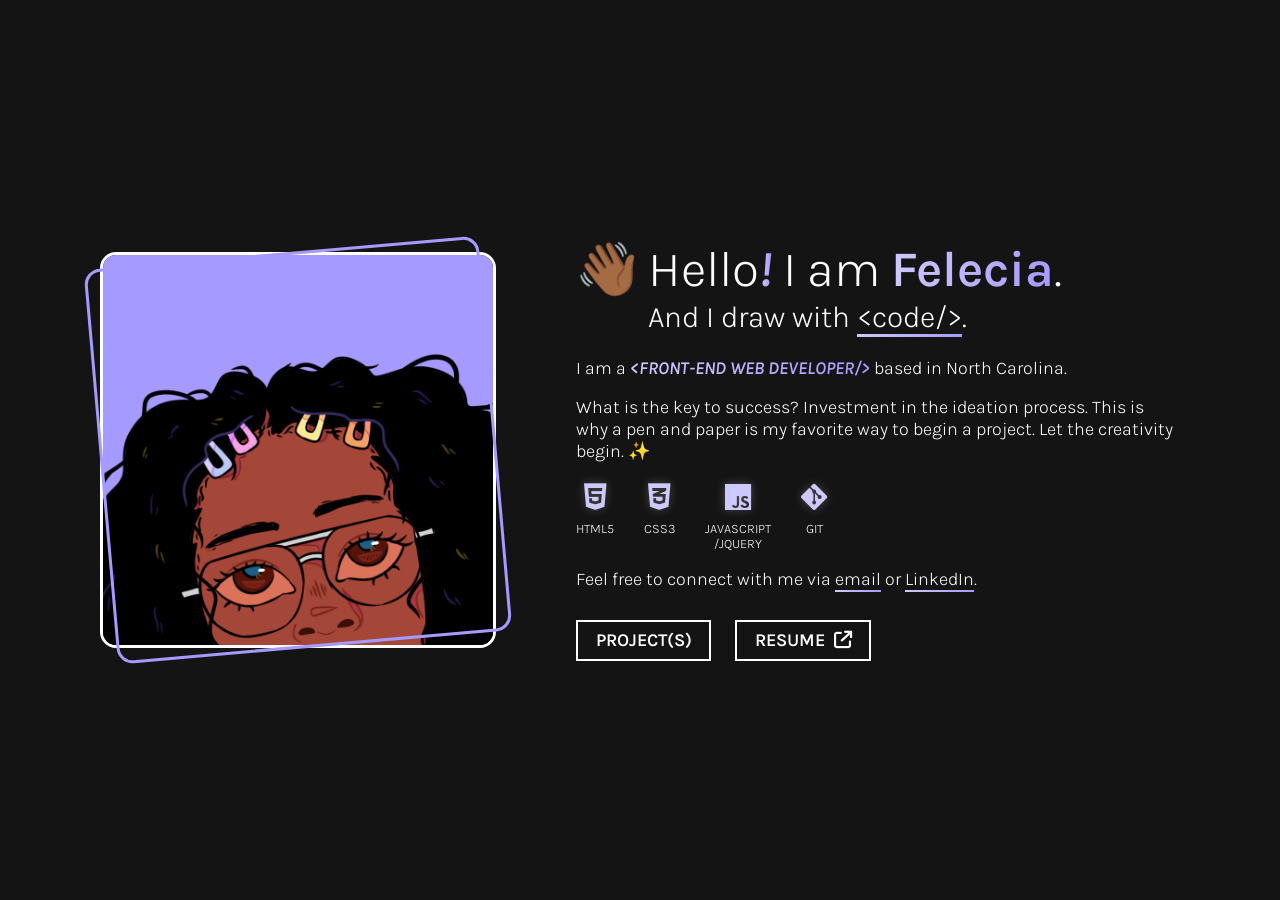
<file: index.html>
<!DOCTYPE html>
<html lang="en">

<head>
    <meta charset="UTF-8">
    <meta http-equiv="X-UA-Compatible" content="IE=edge">
    <meta name="viewport" content="width=device-width, initial-scale=1.0">
    <link rel="icon" href="images/favicon.png">
    <title>felecia wilkins ♡</title>

    <!-- Google Tag Manager -->
    <script>(function (w, d, s, l, i) {
            w[l] = w[l] || []; w[l].push({
                'gtm.start':
                    new Date().getTime(), event: 'gtm.js'
            }); var f = d.getElementsByTagName(s)[0],
                j = d.createElement(s), dl = l != 'dataLayer' ? '&l=' + l : ''; j.async = true; j.src =
                    'https://www.googletagmanager.com/gtm.js?id=' + i + dl; f.parentNode.insertBefore(j, f);
        })(window, document, 'script', 'dataLayer', 'GTM-NSGBGG9');</script>
    <!-- End Google Tag Manager -->

    <link rel="preconnect" href="https://fonts.googleapis.com">
    <link rel="preconnect" href="https://fonts.gstatic.com" crossorigin>
    <link href="https://fonts.googleapis.com/css2?family=Karla:ital,wght@0,300;0,600;1,300;1,600&display=swap"
        rel="stylesheet">

    <link rel="stylesheet" href="https://cdnjs.cloudflare.com/ajax/libs/font-awesome/6.2.0/css/all.min.css"
        integrity="sha512-xh6O/CkQoPOWDdYTDqeRdPCVd1SpvCA9XXcUnZS2FmJNp1coAFzvtCN9BmamE+4aHK8yyUHUSCcJHgXloTyT2A=="
        crossorigin="anonymous" referrerpolicy="no-referrer" />
    <link rel="stylesheet" href="./css/main.css" />
</head>

<body>
    <!-- Google Tag Manager (noscript) -->
    <noscript><iframe src="https://www.googletagmanager.com/ns.html?id=GTM-NSGBGG9" height="0" width="0"
            style="display:none;visibility:hidden"></iframe></noscript>
    <!-- End Google Tag Manager (noscript) -->

    <section class="container about">
        <figure class="about__visuals">
            <span class="about__visuals-border">&nbsp;</span>
            <img src="/images/avatar.png" alt="Digital Drawing of Felecia" class="about__visuals-img" />
            <figcaption class="about__visuals-caption"><span>🤡</span></figcaption>
        </figure>

        <div class="about__text">
            <div class="about__heading">
                <div class="about__heading-emoji">
                    <span class="emoji">👋🏾</span>
                </div>
                <div class="about__heading-text">
                    <h1>
                        Hello<span class="text-gradient">!</span> I am <span class="text-gradient">Felecia</span>.
                    </h1>
                    <h2>And I draw with <a href="https://codepen.io/wilkinsfelecia" target="_blank">&lt;code/&gt;</a>.
                    </h2>
                </div>
            </div>

            <div>
                <p>I am a <span class="text-gradient">&lt;FRONT-END WEB DEVELOPER/&gt;</span> based in North Carolina.
                </p>

                <p>
                    What is the key to success? Investment in the ideation process. This is why a pen and paper is my
                    favorite way to begin a project. Let the creativity begin. ✨
                </p>

                <div class="tech">
                    <div class="tech-icon">
                        <i class="fa-brands fa-html5"></i>
                        <p>HTML5</p>
                    </div>

                    <div class="tech-icon">
                        <i class="fa-brands fa-css3-alt"></i>
                        <p>CSS3</p>
                    </div>

                    <div class="tech-icon">
                        <i class="fa-brands fa-js"></i>
                        <p>JavaScript<br />/jQuery</p>
                    </div>

                    <div class="tech-icon">
                        <i class="fa-brands fa-git-alt"></i>
                        <p>Git</p>
                    </div>
                </div>

                <p>Feel free to connect with me via <a href="mailto:wilkins.fx@gmail.com">email</a> or <a
                        href="https://www.linkedin.com/in/wilkinsfelecia/" target="_blank">LinkedIn</a>.</p>

                <a href="#projects" class="btn-outline btn-projects">Project(s)</a>
                <a href="https://docs.google.com/document/d/1zybC9c34iI5S-Da6lhlMwvI03K6468CwRfnj0Cnmxrc/edit"
                    target="_blank" class="btn-outline btn-resume">Resume <i
                        class="fa-solid fa-arrow-up-right-from-square"></i></a>
            </div>
        </div>
    </section>

    <section class="container projects hidden" id="projects">
        <div class="heading">
            <p>Find me on <a href="https://codepen.io/wilkinsfelecia" target="_blank">CodePen</a> or <a
                    href="https://github.com/wilkinsfelecia/" target="_blank">GitHub</a>.</p>
            <h2><span class="text-gradient">&lt;/</span>projects<span class="text-gradient">&gt;</span></h2>
        </div>

        <div class="row">
            <div class="col-6">
                <a href="https://codepen.io/wilkinsfelecia/full/KKezZYd" class="has-image" target="_blank">
                    <img src="./images/calculate-the-average.jpg" alt="Screenshot of Calculate the Average"
                        loading="lazy" />
                </a>
            </div>

            <div class="col-6">
                <h3>Calculate the Average</h3>
                <p>Aren't you fatigued from opening pre-installed calculator applications to determine the average of a
                    set of numbers?
                    <em>(No, no one has ever said that.)</em>
                </p>

                <p>The goal of this project was to create a web-based calculator that generates the sum and average of
                    entered numbers.</p>

                <ul class="tech-used">
                    <li>HTML5</li>
                    <li>SCSS</li>
                    <li>ES6+</li>
                </ul>
                <a href="https://codepen.io/wilkinsfelecia/full/KKezZYd" target="_blank" class="btn-outline">view
                    project</a>
            </div>
        </div>
    </section>

    <button class="scroll-to-top hidden" aria-label="Scroll to Top Button"><i class="fa-solid fa-angle-up"></i></button>

    <script src="./js/main.js"></script>
</body>

</html>
</file>
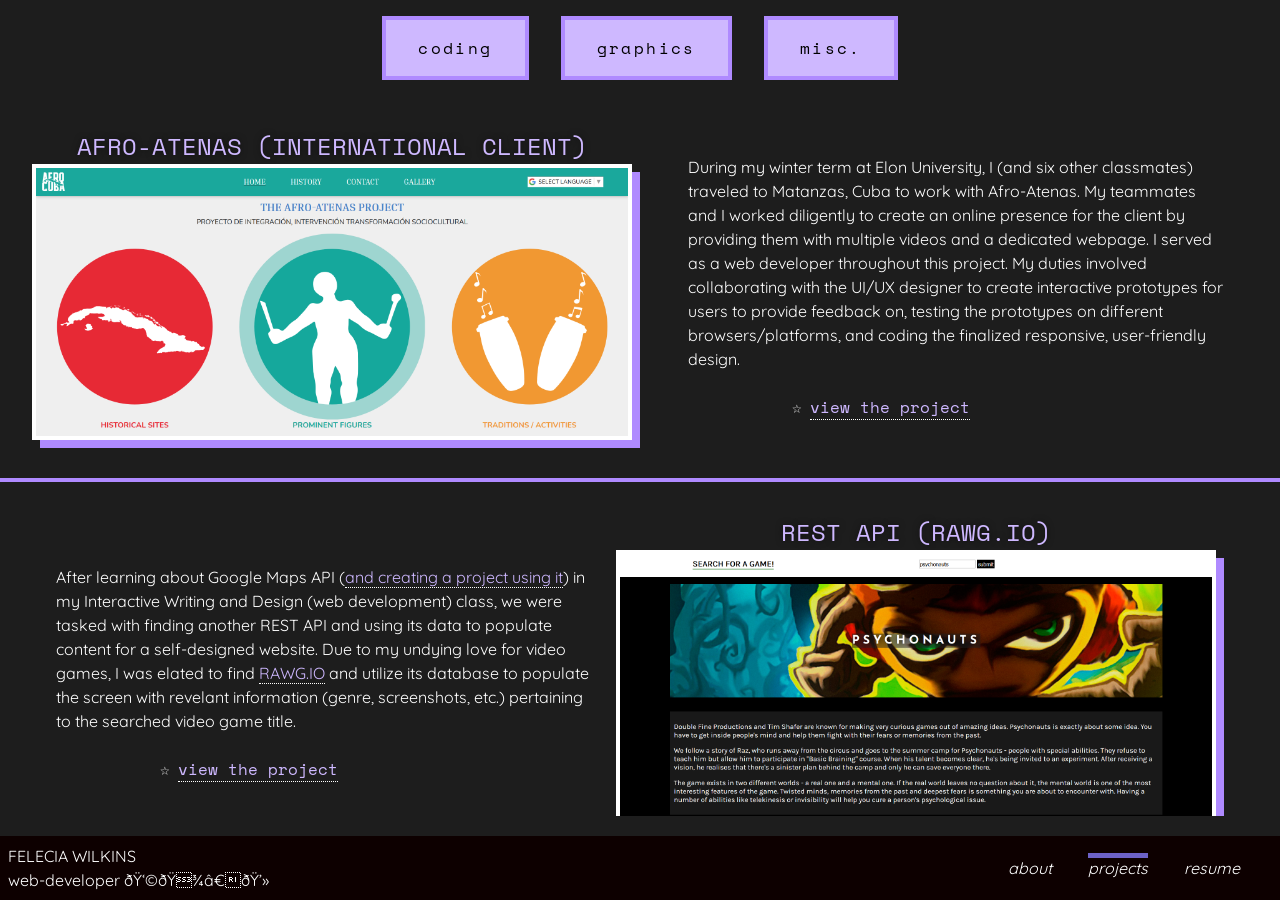
<file: projects.html>
<!DOCTYPE html>
<html>

<head>
    <title>projects ♡</title>
    <link rel="icon" type="image/png" href="/images/favicon.png"/>
    
    <meta name="viewport" content="width=device-width, initial-scale=1.0">
    <link rel="preconnect" href="https://fonts.gstatic.com">
    <link href="https://fonts.googleapis.com/css2?family=Space+Mono:wght@400;700&family=Quicksand&display=swap" rel="stylesheet">  

    <link rel="stylesheet" href="css/main--style.css"/>
    <link rel="stylesheet" href="css/projects--style.css"/>
</head>


<body>

    <main>
        <nav>
            <button class="btn" id="btn-code">coding</button>
            <button class="btn" id="btn-grphx">graphics</button>
            <button class="btn" id="btn-misc">misc.</button>
        </nav>

        <section id="projects--container">
            <div id="coding--container">
                <div class="project">
                    <div class="img-container">
                        <h2>AFRO-ATENAS (INTERNATIONAL CLIENT)</h2>
                        <img src="/images/projects/coding/afro-atenas.png"/>
                    </div>

                    <div class="desc-container">
                        <p>
                            During my winter term at Elon University, I (and six other classmates) traveled to Matanzas, Cuba to work with Afro-Atenas. My teammates and I 
                            worked diligently to create an online presence for the client by providing them with multiple videos and a dedicated webpage. I served as a 
                            web developer throughout this project. My duties involved collaborating with the UI/UX designer to create interactive prototypes for users to 
                            provide feedback on, testing the prototypes on different browsers/platforms, and coding the finalized responsive, user-friendly design.
                        </p>

                        <p>
                            <li><a href="http://afro-cuba.net/" target="_blank">view the project</a></li>
                        </p>
                    </div>
                </div>

                <div class="line-break"></div>

                <div class="project reverse">
                    <div class="desc-container">
                        <p>
                            After learning about Google Maps API (<a href="/images/projects/unsolved-mysteries.png" target="_blank">and creating a project using it</a>) in my Interactive Writing and Design (web development) class, 
                            we were tasked with finding another REST API and using its data to populate content for a self-designed website. Due to my undying love 
                            for video games, I was elated to find <a href="https://rawg.io/games" target="_blank">RAWG.IO</a> and utilize its database to populate the 
                            screen with revelant information (genre, screenshots, etc.) pertaining to the searched video game title. 
                        </p>

                        <p>
                            <li><a href="http://student.elon.edu/fwilkins2/api_games/index.html" target="_blank">view the project</a></li>
                        </p>
                    </div>

                    <div class="img-container">
                        <h2>REST API (RAWG.IO)</h2>
                        <img src="/images/projects/coding/rawgio-v1.png" width="600px"/>
                    </div>
                </div>

                <div class="line-break"></div>

                <div class="project">
                    <div class="img-container">
                        <h2>TLOU PART II BOOTSTRAP RE-CREATION</h2>
                        <img src="/images/projects/coding/bootstrap-tlou.png"/>
                    </div>

                    <div class="desc-container">
                        <p>In my Interactive Writing and Design class, which focused on web development, we were asked to re-create a website design using <a href="https://getbootstrap.com/docs/4.0/getting-started/introduction/" target="_blank">Bootstrap 4</a>. 
                            Due to my love of video games, I chose to recreate PlayStation's <a href="https://www.thelastofus.playstation.com/" target="_blank">The Last of Us Part II website</a>, especially because I loved the design.
                        </p>

                        <p>
                            <li><a href="https://codepen.io/wilkinsfelecia/full/jObWZPg" target="_blank">view the project</a></li>
                        </p>
                    </div>
                </div>
            </div>



                <!-- graphics -->
            <div id="graphics--container">
                <div class="project g-one">
                    <div class="img-container">
                        <h2>kinetic typography</h2>
                        <iframe width="560" height="315" src="https://www.youtube.com/embed/oebDt7IQPGY" frameborder="0" allow="accelerometer; autoplay; clipboard-write; encrypted-media; gyroscope; picture-in-picture" allowfullscreen></iframe>
                    </div>

                    <div class="desc-container">
                        <p>
                            In my Visual Aesthetics class, which focused on graphic design principles, we were told to create a kinetic 
                            typography video that accompanied an audio of our choosing. 
                            I chose the poem "<em>The Dream Keeper</em>" by Langston Hughes because I found it to be quite inspiring and uplifting.
                        </p>

                        <p>
                            Each illustration was made in Adobe Illustrator and imported into After Effects afterwards to be animated.
                        </p>
                    </div>
                </div>

                <div class="project g-one reverse">
                    <div class="desc-container">
                        <p>
                            In the PDF you can see the storyboard I made to determine dynamic of each frame. The storyboard displays color 
                            choices, typography, iconography, and descriptions of the animations I wanted to include.
                        </p>
                    </div>

                    <div class="img-container">
                        <iframe src="/files/animation-storyboard.pdf" class="pdf">
                        </iframe>
                    </div>
                </div>

                <div class="line-break"></div>

                <div class="project" id="mobile-design">
                    <div class="img-container">
                        <h2>mobile application design</h2>
                        <img src="/images/projects/graphics/md-app.gif"/>
                    </div>

                    <div class="desc-container">
                        <p>
                            Through my time at iMedia, I learned the importance of designing a persona to aid in fine-tuning design choices. For 
                            the mobile design assignment, I created <a href="/images/projects/graphics/md-persona.webp" target="_blank">Phoebe Dixon</a> 
                            (<a href="https://unsplash.com/photos/JoxDK32dxnk" target="_blank">photo credit</a>), a fictitious college student, to guide the type of application 
                            features I would include. Through this persona, I decided that an application that allowed Phoebe to take notes, study 
                            from said notes, and create alarms to notify her of assignments would help solve the issues she was having.
                        </p>

                        <p>
                            After creating the persona, I went to the ole reliable― pencil and paper. I drafted up a couple of screen layout and 
                            iconography ideas. Once getting feedback from others about what screens to include from my <a href="/images/projects/graphics/md-sketches.webp" target="_blank">traditional sketches</a>, I 
                            went over to Illustrator to create <a href="/images/projects/graphics/md-digital-mockup.webp" target="_blank">digital mock-ups</a>.
                        </p>

                        <p>
                            The process did not end there, though, because there's always room for improvement! After another round of critical 
                            feedback, such as thinking of screen optimization, I went back to the whiteboard to create more efficient layout designs. 
                            From there, I moved over to Adobe XD to add in the functionality and animations.
                        </p>

                        <p>
                            <li><a href="https://xd.adobe.com/view/b5503421-8bb4-4275-5622-45b259abe938-c361/" target="_blank">view the project</a></li>
                        </p>
                    </div>
                </div> 
            </div>

            <div id="misc--container">
                <div class="project" id="m-one">
                    <div class="img-container">
                        <h2>Disciplinary Honors Research Paper</h2>
                        <h4>"<em>Communicating Mental Illness in the Black American Community</em>"</h4>
                    </div>

                    <div class="desc-container">
                        <p>
                            During my senior year of undergraduate at UNC Greensboro, I conducted an original qualitative study as a part of my duties as 
                            a Disciplinary Honors student. The study focused on the views of and experiences with mental illness in the Black American 
                            community with a primary focus on the younger generation. This idea was explored via a communication-perspective to explore 
                            the ideas held about mental illness in the Black American community, the factors that influence said communication, and how 
                            mental illness is treated within this community.
                        </p>

                        <p>
                            It was presented at the Carolinas Communication Association Conference in September 2018 and published in the 
                            <a href="https://digitalcommons.butler.edu/bjur/vol5/iss1/11/" target="_blank">Butler Journal of Undergraduate Research</a> 
                            (Volume 5) in April 2019.
                        </p>
                    </div>
                </div>
            </div>
        </section>
    </main>

    <footer>

        <section id="footer--title">
            <p>FELECIA WILKINS</p>
            <p>web-developer 👩🏾‍💻</p>
        </section>
    
        <section id="footer--links">
            <a href="/">about</a>
            <a href="/projects.html" class="active">projects</a>
            <a href="/files/Wilkins-Felecia-Resume-2020.pdf" target="_blank">resume</a>
        </section>
    
    </footer>

    <script
        src="https://code.jquery.com/jquery-3.5.1.js"
        integrity="sha256-QWo7LDvxbWT2tbbQ97B53yJnYU3WhH/C8ycbRAkjPDc="
        crossorigin="anonymous">
    </script>
    <script src="js/projects.js"></script>

</body>
</html>
</file>
<file: css/main.css>
*,
*:before,
*:after {
  margin: 0;
  padding: 0;
  box-sizing: border-box;
  scroll-behavior: smooth;
}

:root {
  font-size: 62.5%;
  font-family: "Karla", sans-serif;
}

body {
  position: relative;
  color: #FFF;
  font-size: 1.8rem;
  font-weight: 300;
}

a,
a:active,
a:link,
a:visited {
  display: inline-block;
  color: #FFF;
  text-decoration: none;
  vertical-align: text-top;
  padding-bottom: 2px;
  position: relative;
  overflow: hidden;
}

a::after {
  content: "";
  position: absolute;
  bottom: 0;
  left: 0;
  width: 100%;
  height: 2.5px;
  background-color: #a59aff;
  transition: all 0.5s;
}

@supports ((-webkit-background-clip: text) or (background-clip: text)) {
  a::after {
    background-image: linear-gradient(to right, #CEC9FD, #a59aff);
  }
}
a:hover,
a:focus {
  text-decoration: none;
}
a:hover:after,
a:focus:after {
  transform: translateX(101%);
}

a.btn-outline {
  text-decoration: none;
  text-transform: uppercase;
  font-weight: 600;
  border: 2px solid #FFF;
  padding: 0.75rem 1.75rem;
  margin-top: 1rem;
  transition: all 0.25s;
}
a.btn-outline::after {
  display: none;
}
a.btn-outline:not(:last-of-type) {
  margin-right: 2rem;
}
a.btn-outline i {
  margin-left: 0.5rem;
  transition: all 0.25s;
}
a.btn-outline:hover {
  background-color: rgba(255, 255, 255, 0.25);
}
a.btn-outline:hover i {
  margin-left: 1.5rem;
}

h1 {
  font-size: 5rem;
  font-weight: 300;
}

h2 {
  font-size: 3rem;
  font-weight: 300;
}

h3 {
  font-size: 2.25rem;
  font-weight: 300;
  font-style: italic;
}

p {
  margin: 1.75rem 0;
}

.scroll-to-top {
  position: fixed;
  bottom: 0;
  right: 0;
  width: 3rem;
  height: 3rem;
  margin: 2.5rem;
  padding: 2rem;
  font-size: 2.5rem;
  display: flex;
  align-items: center;
  justify-content: center;
  border: 0;
  border-radius: 50%;
  background-color: rgba(255, 255, 255, 0.25);
  transition: all 0.25s;
  cursor: pointer;
}
.scroll-to-top:hover, .scroll-to-top:focus {
  transform: translateY(-0.25rem);
}
.scroll-to-top i {
  color: #CEC9FD;
}

@-webkit-keyframes anim-pulsate {
  0% {
    transform: scale(1);
  }
  50% {
    transform: scale(1.25);
  }
  100% {
    transform: scale(1);
  }
}

@keyframes anim-pulsate {
  0% {
    transform: scale(1);
  }
  50% {
    transform: scale(1.25);
  }
  100% {
    transform: scale(1);
  }
}
@-webkit-keyframes anim-wave {
  0% {
    transform: rotate(0deg);
  }
  10% {
    transform: rotate(15deg);
  }
  20% {
    transform: rotate(-5deg);
  }
  30% {
    transform: rotate(10deg);
  }
  40% {
    transform: rotate(15deg);
  }
  70% {
    transform: rotate(-3deg);
  }
  80% {
    transform: rotate(0deg);
  }
  100% {
    transform: rotate(0deg);
  }
}
@keyframes anim-wave {
  0% {
    transform: rotate(0deg);
  }
  10% {
    transform: rotate(15deg);
  }
  20% {
    transform: rotate(-5deg);
  }
  30% {
    transform: rotate(10deg);
  }
  40% {
    transform: rotate(15deg);
  }
  70% {
    transform: rotate(-3deg);
  }
  80% {
    transform: rotate(0deg);
  }
  100% {
    transform: rotate(0deg);
  }
}
.hidden {
  display: none;
}

.row {
  display: flex;
  align-items: center;
  gap: 4rem;
}
.row-reverse {
  flex-direction: row-reverse;
}
.row ~ .row {
  padding-top: 5rem;
}
.row:not(:last-of-type) {
  border-bottom: 2px solid rgba(255, 255, 255, 0.25);
  padding-bottom: 5rem;
}

.row .col-6 {
  width: 50%;
}

@media screen and (max-width: 48em) {
  body {
    font-size: 1.6rem;
  }
  h1 {
    font-size: 3.5rem;
  }
  h2 {
    font-size: 2.5rem;
  }
  h3 {
    font-size: 2rem;
  }
  a.btn-outline {
    width: 100%;
    text-align: center;
  }
  a.btn-outline:not(:last-of-type) {
    margin-bottom: 0;
  }
  a.btn-link:not(:last-of-type) {
    margin-bottom: 2rem;
  }
  .scroll-to-top {
    margin: 0.5rem;
  }
  .row {
    flex-direction: column;
    gap: 2rem;
  }
  .row [class^=col] {
    width: 100%;
  }
}
.container {
  padding: 10rem;
  min-height: 100vh;
  height: auto;
}

.about {
  background-color: #141414;
  display: flex;
  align-items: center;
  justify-content: center;
  -moz-column-gap: 8rem;
       column-gap: 8rem;
}

.about__visuals {
  display: grid;
  place-items: center;
}
.about__visuals-border {
  grid-row: 1;
  grid-column: 1;
  width: 100%;
  height: 100%;
  border: 3px solid #a59aff;
  border-radius: 1.6rem;
  transform: rotate(-5deg);
  z-index: 100;
}
.about__visuals-img {
  grid-row: 1;
  grid-column: 1;
  border-radius: 1.6rem;
  border: 3px solid #FFF;
  width: 100%;
  height: auto;
}
.about__visuals-caption {
  grid-row: 1;
  grid-column: 1;
  width: 100%;
  height: 100%;
  font-size: 2rem;
  background-image: linear-gradient(to bottom, rgba(206, 201, 253, 0.5), rgba(165, 154, 255, 0.5));
  border-radius: 1.6rem;
  transition: all 0.5s;
  opacity: 0;
  display: grid;
  place-items: center;
}
.about__visuals:hover .about__visuals-caption {
  opacity: 1;
}
.about__visuals:hover .about__visuals-caption span {
  -webkit-animation-name: anim-pulsate;
          animation-name: anim-pulsate;
  -webkit-animation-duration: 2s;
          animation-duration: 2s;
  -webkit-animation-play-state: running;
          animation-play-state: running;
  -webkit-animation-iteration-count: infinite;
          animation-iteration-count: infinite;
}

.about__text {
  width: 65rem;
}

.text-gradient {
  color: #CEC9FD;
  font-weight: 600;
}
.text-gradient:first-of-type {
  font-style: italic;
}

@supports ((-webkit-background-clip: text) or (background-clip: text)) {
  .text-gradient {
    background-image: linear-gradient(to right, #CEC9FD, #a59aff);
    -webkit-background-clip: text;
            background-clip: text;
    color: transparent;
  }
}
.about__heading {
  display: flex;
  -moz-column-gap: 1rem;
       column-gap: 1rem;
  margin-bottom: 2rem;
}
.about__heading .emoji {
  display: inline-block;
}
.about__heading-emoji {
  font-size: 5rem;
}
.about__heading:hover .emoji {
  -webkit-animation-name: anim-wave;
          animation-name: anim-wave;
  -webkit-animation-duration: 2s;
          animation-duration: 2s;
  -webkit-animation-play-state: running;
          animation-play-state: running;
  -webkit-animation-iteration-count: infinite;
          animation-iteration-count: infinite;
}

.tech {
  display: flex;
  -moz-column-gap: 3rem;
       column-gap: 3rem;
}
.tech-icon {
  text-align: center;
  font-size: 3rem;
}
.tech-icon i {
  color: #CEC9FD;
  text-shadow: 0 0 1rem rgba(255, 255, 255, 0.25);
}
.tech-icon p {
  margin: 0.5rem 0 0 0;
  text-transform: uppercase;
  font-size: 1.3rem;
}

.projects {
  background-color: #1b1b1b;
}
.projects .heading {
  margin-bottom: 2rem;
}
.projects .heading p {
  display: block;
  font-size: 1.4rem;
  margin: 0 0 0.5rem 0;
}
.projects a.has-image {
  position: relative;
  border-radius: 0.5rem;
  line-height: 0;
  padding-bottom: 0;
}
.projects a.has-image:before {
  content: "";
  position: absolute;
  width: 100%;
  height: 100%;
  background-color: #a59aff;
  mix-blend-mode: color;
  filter: brightness(0.8);
  transition: background-color 0.5s, mix-blend-mode 1s, filter 2s;
}
.projects a.has-image:after {
  display: none;
}
.projects a.has-image:hover::before {
  background-color: transparent;
  filter: none;
}
.projects img {
  width: auto;
  max-width: 100%;
  border-radius: 0.5rem;
}
.projects ul.tech-used {
  list-style: none;
  margin: 1rem 0;
  font-size: 1.2rem;
  font-family: monospace;
  text-transform: uppercase;
  display: flex;
  flex-wrap: wrap;
  gap: 2rem;
}

@media screen and (max-width: 48em) {
  .container {
    flex-direction: column;
    height: auto;
    padding: 3rem;
  }
  .about__visuals {
    width: 20rem;
    height: 20rem;
  }
  .about__heading {
    margin-top: 1.5rem;
  }
  .about__text {
    width: 100%;
  }
  .projects .heading p {
    font-size: 1.4rem;
  }
}
@media screen and (max-width: 25em) {
  .about__heading {
    flex-direction: row-reverse;
  }
}
</file>
<file: css/main--style.css>
* {
    box-sizing: border-box;
    margin: 0; padding: 0;
}

body, html {
    margin: 0; padding: 0;
    height: 100vh;

    background: #1D1D1D;
    color: #FFF;
    font: 1em Quicksand;

    line-height: 1.5em;
}

a {
    text-decoration: none;
    color: #CEB8FF;

    border-bottom: .05em dotted #FFF;
}

a:hover {
    transition: .5s ease-in-out;
    color: #FFF;
    border-bottom: .05em dotted #CEB8FF;
}

footer {
    position: fixed;
    bottom: 0;
    width: 100vw;

    background: #0D0000;
    color: #FFF;

    display: flex;
    align-items: center;
    padding: .5em;
}

footer .active {
    border-top: 5px solid #6c62c7;
}

#footer--links {
    margin-left: auto;
}

#footer--links a {
    color: #FFF;
    font-style: italic;
    margin-right: 2em;

    border-bottom: none;
}

#footer--links a:hover, #footer--links a:focus {
    color: #CEB8FF;
}


@media (max-width: 560px) {
    footer {
       flex-flow: column wrap;
       justify-content: center;
    }

    #footer--links {
        margin-left: 0;
        margin-bottom: .5em;

        display: flex;
        flex-flow: column wrap; 
    }

    #footer--links a {
        margin-right: 0;
        padding-left: 10px;
    }

    #footer--title {
        order: 2;
    }


    footer .active {
        border-top: none;
        border-left: 5px solid #6c62c7;
    }
}
</file>
<file: css/projects--style.css>
nav {
    display: flex;
    justify-content: center;
    align-items: center;
}

nav .btn {
    padding: 1em 2em;
    cursor: pointer;

    background: #CEB8FF;
    font: 1em Space Mono, 'monospace';
    letter-spacing: .15em;
    color: #000;

    border: .25em solid #AF8AFF;
    margin: 1em;
}

nav .btn:hover, nav .btn:focus {
    background: #AF8AFF;
}

.project {
    display: flex;
    align-items: center;

    margin: 1em;
    padding: 1em;
}

.project p {
    margin: 1.5em;
}

.project li {
    margin-left: 8em;
    list-style: none;

    font: 1em Space Mono, 'monospace';
}

.project li:before {
    content: '\2606';
    /* color: #AF8AFF; */
    margin-right: .5em;
}

.project img, .project iframe {
    border: .25em solid #FFF;
    box-shadow: .5em .5em #AF8AFF;
}

.project h2 {
    font: 1.5em Space Mono, 'monospace';
    color: #CEB8FF;
    text-align: center;
    text-shadow: 0 0 .25em rgba(0, 0, 0, .5);
    text-transform: uppercase;
}

.project h4 {font-family: Space Mono, 'monospace'; text-align: center;}

#projects--container {
    height: 80vh;
    overflow-y: scroll;
}

#graphics--container, #misc--container {display: none;}

.img-container {margin-right: 2em;}
.img-container img {width: 600px;}

#m-one .img-container {width: 100%;}

#mobile-design img {width: 300px;}

.pdf {
    width: 40vw;
    height: 40vh;
}

.line-break {
    background: #AF8AFF;
    height: .5vh;
}

@media (max-width: 890px) {
    .project {
        flex-flow: column wrap;
        justify-content: center;

        margin: 0;
        padding: 0;
    }

    .img-container img {width: 100%;}

    .reverse {
        display: flex;
        flex-direction: column-reverse;
    }

    .pdf {
        width: 90vw;
        height: 50vh;
    }

    #m-one .img-container {width: auto;}

    .line-break {
        margin-bottom: 2em;
    }
}

@media (max-width: 580px) {
    nav {
        flex-flow: column;
    }

    nav .btn {
        margin: .5em;
        padding: .5em 1em;
    }
}
</file>
